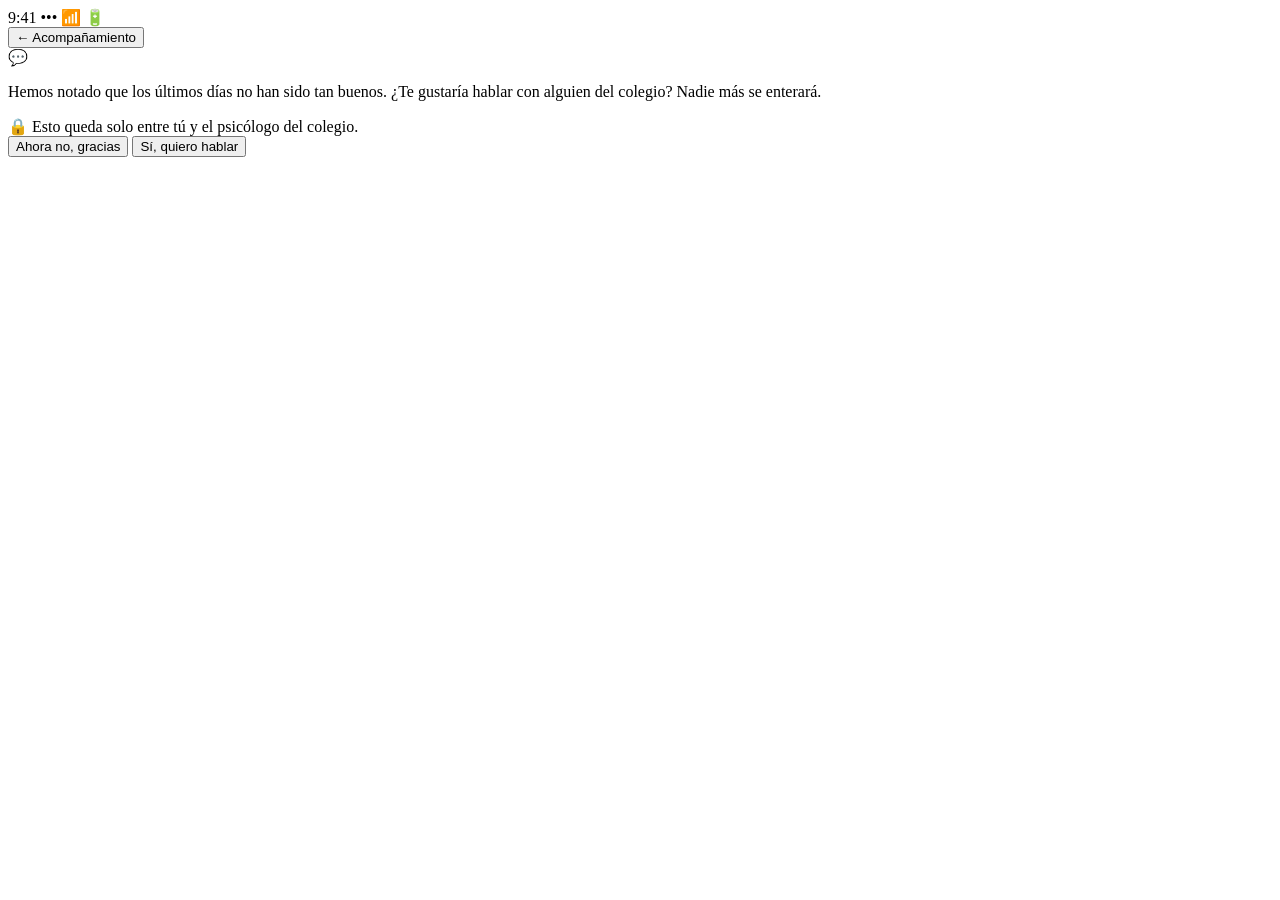
<file: acompanamiento.html>
<!DOCTYPE html>
<html lang="es">
<head>
  <meta charset="UTF-8" />
  <meta name="viewport" content="width=device-width, initial-scale=1.0" />
  <title>Acompañamiento</title>
  <link rel="stylesheet" href="styles.css" />
</head>
<body>
  <div class="phone">
    <div class="statusbar">
      <span>9:41</span>
      <span>••• 📶 🔋</span>
    </div>

    <div class="header">
      <button class="back-button" onclick="window.location.href='index.html'">&larr; Acompañamiento</button>
    </div>

    <main class="content">
      <div class="acomp-card">
        <div class="acomp-icon">💬</div>
        <p class="acomp-texto">
          Hemos notado que los últimos días no han sido tan buenos. ¿Te gustaría
          hablar con alguien del colegio? Nadie más se enterará.
        </p>
        <div class="acomp-nota">
          🔒 Esto queda solo entre tú y el psicólogo del colegio.
        </div>
      </div>

      <div class="acomp-actions">
        <button class="btn-secundario" onclick="window.location.href='index.html'">Ahora no, gracias</button>
        <button class="btn-primario-inline" id="btn-hablar">Sí, quiero hablar</button>
      </div>
    </main>

    <div class="footer-bar">
      <div class="home-indicator"></div>
    </div>
  </div>

  <script src="app.js"></script>
  <script>
    document.getElementById("btn-hablar").addEventListener("click", () => {
      alert("Listo. Se le avisará al psicólogo del colegio para que te contacte pronto.");
      window.location.href = "index.html";
    });
  </script>
</body>
</html>
</file>
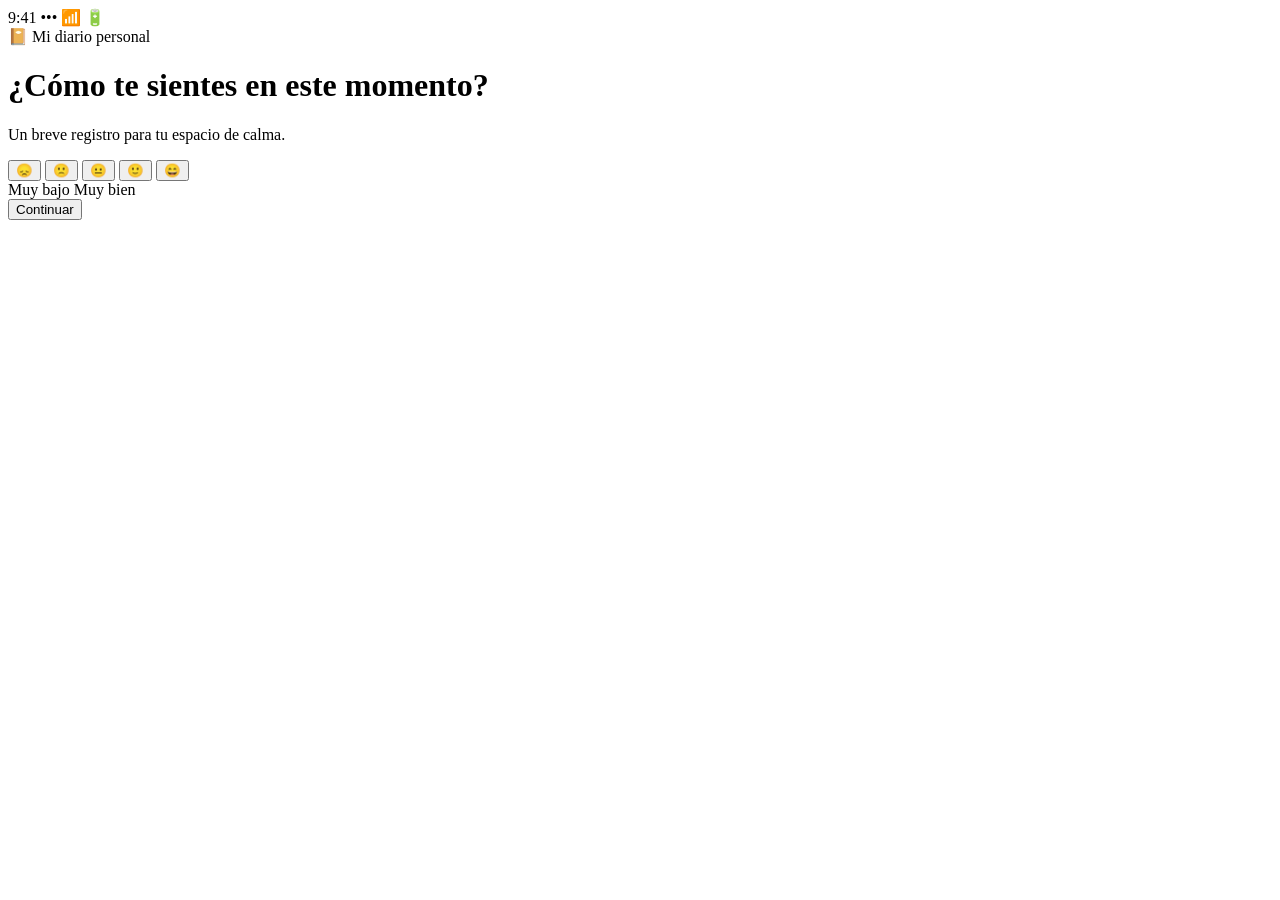
<file: estado-animo.html>
<!DOCTYPE html>
<html lang="es">
<head>
  <meta charset="UTF-8" />
  <meta name="viewport" content="width=device-width, initial-scale=1.0" />
  <title>¿Cómo te sientes?</title>
  <link rel="stylesheet" href="styles.css" />
</head>
<body>
  <div class="phone">
    <div class="statusbar">
      <span>9:41</span>
      <span>••• 📶 🔋</span>
    </div>

    <main class="content mood-screen">
      <div class="mood-badge">📔 Mi diario personal</div>
      <h1 class="mood-question">¿Cómo te sientes en este momento?</h1>
      <p class="mood-subtext">Un breve registro para tu espacio de calma.</p>

      <div class="mood-options" id="mood-options">
        <button class="mood-option" data-valor="0">😞</button>
        <button class="mood-option" data-valor="1">🙁</button>
        <button class="mood-option selected" data-valor="2">😐</button>
        <button class="mood-option" data-valor="3">🙂</button>
        <button class="mood-option" data-valor="4">😄</button>
      </div>
      <div class="mood-scale-labels">
        <span>Muy bajo</span>
        <span>Muy bien</span>
      </div>

      <div class="mood-actions">
        <button id="btn-continuar" class="btn-dark">Continuar</button>
      </div>
    </main>

    <div class="footer-bar">
      <div class="home-indicator"></div>
    </div>
  </div>

  <script src="app.js"></script>
  <script>
    let moodSeleccionado = 2;

    document.querySelectorAll(".mood-option").forEach((btn) => {
      btn.addEventListener("click", () => {
        document.querySelectorAll(".mood-option").forEach((b) => b.classList.remove("selected"));
        btn.classList.add("selected");
        moodSeleccionado = Number(btn.dataset.valor);
      });
    });

    document.getElementById("btn-continuar").addEventListener("click", () => {
      const texto = sessionStorage.getItem("texto_borrador") || "";
      sessionStorage.removeItem("texto_borrador");

      agregarEntrada({ texto, mood: moodSeleccionado });

      if (necesitaAcompanamiento()) {
        window.location.href = "acompanamiento.html";
      } else {
        window.location.href = "index.html";
      }
    });
  </script>
</body>
</html>
</file>
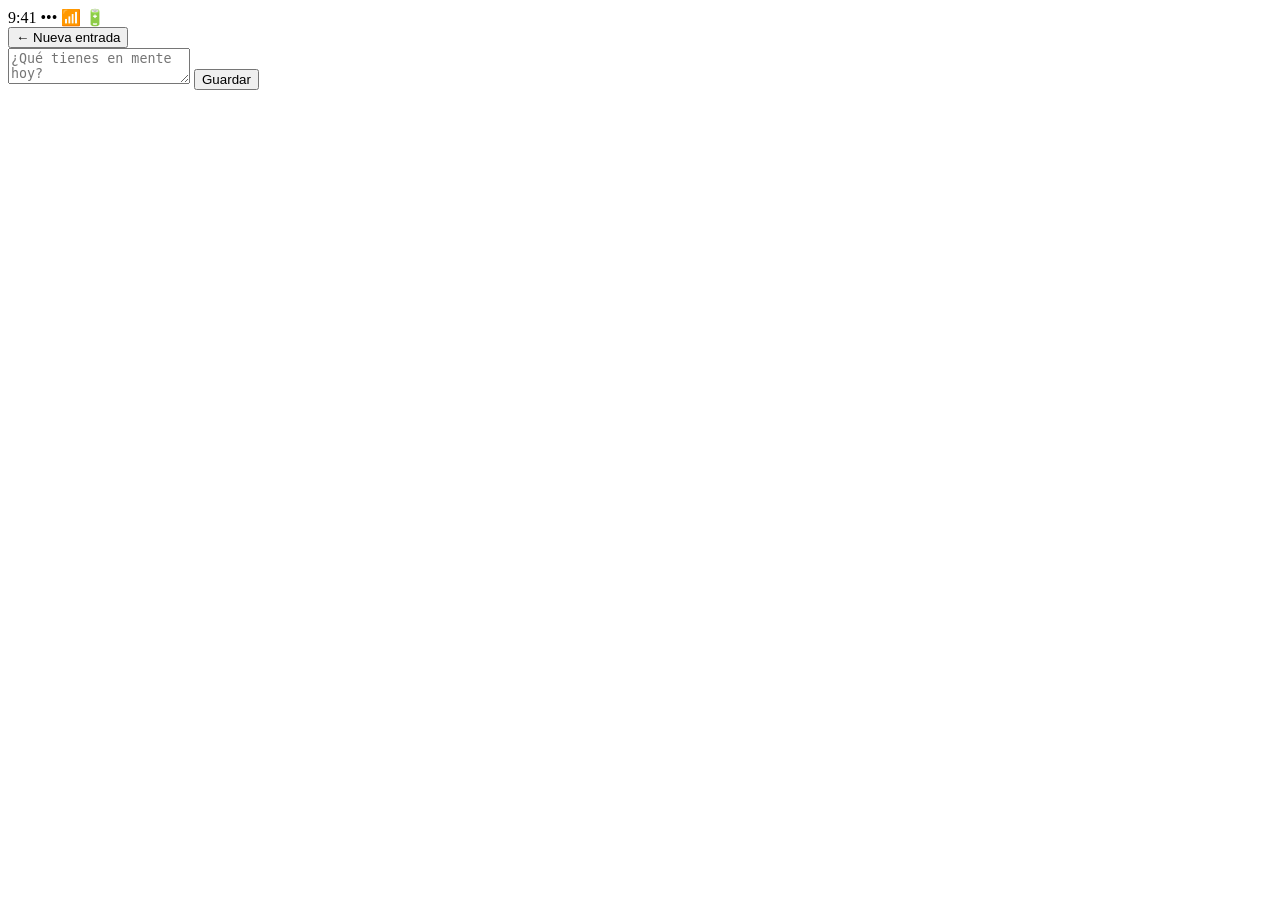
<file: nueva-entrada.html>
<!DOCTYPE html>
<html lang="es">
<head>
  <meta charset="UTF-8" />
  <meta name="viewport" content="width=device-width, initial-scale=1.0" />
  <title>Nueva entrada</title>
  <link rel="stylesheet" href="styles.css" />
</head>
<body>
  <div class="phone">
    <div class="statusbar">
      <span>9:41</span>
      <span>••• 📶 🔋</span>
    </div>

    <div class="header">
      <button class="back-button" onclick="window.location.href='index.html'">&larr; Nueva entrada</button>
    </div>

    <main class="content">
      <textarea id="texto-entrada" class="textarea-entrada" placeholder="¿Qué tienes en mente hoy?"></textarea>
      <button id="btn-guardar" class="btn-dark">Guardar</button>
    </main>

    <div class="footer-bar">
      <div class="home-indicator"></div>
    </div>
  </div>

  <script src="app.js"></script>
  <script>
    document.getElementById("btn-guardar").addEventListener("click", () => {
      const texto = document.getElementById("texto-entrada").value.trim();
      if (!texto) {
        alert("Escribe algo antes de guardar.");
        return;
      }
      sessionStorage.setItem("texto_borrador", texto);
      window.location.href = "estado-animo.html";
    });
  </script>
</body>
</html>
</file>
<file: styles.css>
/* ═════════ DÍA 4: DESIGN SPRINT EXTRAS ═════════ */
.community-banner {
  background: var(--amber-tint);
  color: #7A5A15;
  padding: 12px 18px;
  font-size: .88rem;
  font-weight: 600;
  display: flex;
  align-items: center;
  gap: 8px;
  border-bottom: 1px solid var(--line);
}

.semaforo {
  display: flex;
  flex-direction: column;
  gap: 8px;
  margin-top: 6px;
}

.sem-btn {
  padding: 14px 16px;
  border-radius: 14px;
  border: 1.5px solid var(--line);
  background: var(--surface);
  text-align: left;
  font-size: .88rem;
  font-weight: 600;
  color: var(--ink-2);
  transition: 0.15s;
}

.sem-btn:hover {
  background: var(--surface-2);
}

.sem-btn.is-on {
  border-color: var(--brand);
  background: var(--brand-tint);
  color: var(--brand-deep);
  transform: scale(1.02);
}
</file>
